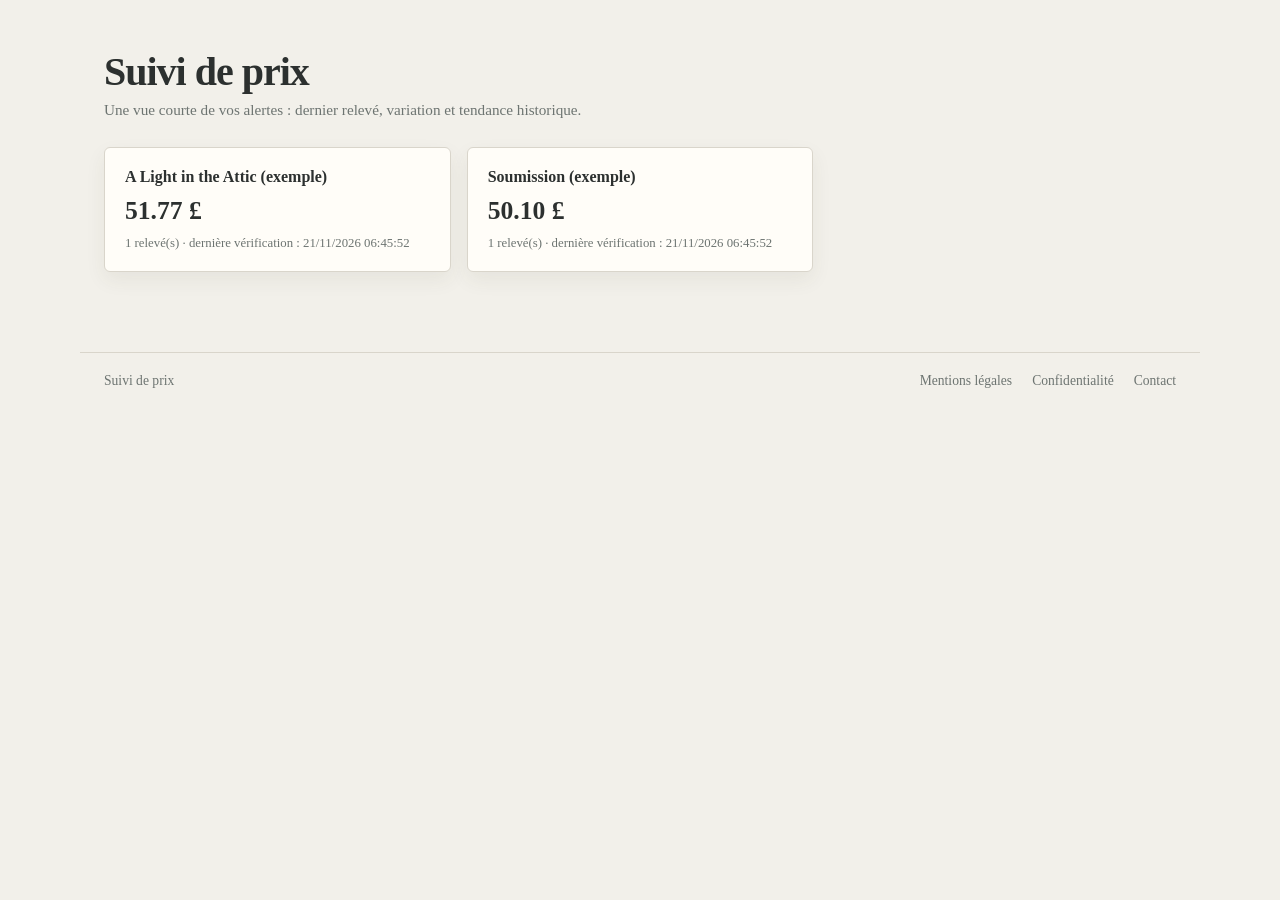
<file: docs/index.html>
<!doctype html>
<html lang="fr">
<head>
<meta charset="utf-8" />
<meta name="viewport" content="width=device-width, initial-scale=1" />
<title>Suivi de prix</title>
<style>
  :root {
    --bg: #f2f0ea;
    --bg-card: #fffdf8;
    --border: #d9d5cb;
    --text: #2c302f;
    --text-soft: #6d7471;
    --accent-drop: #2e7d58;
    --accent-rise: #b75447;
    --accent-flat: #7b817d;
    --accent-watch: #c58a27;
    --card-shadow: rgba(72, 65, 49, 0.07);
  }
  * { box-sizing: border-box; }
  body {
    margin: 0;
    background: var(--bg);
    color: var(--text);
    font-family: Georgia, "Times New Roman", serif;
  }
  header {
    padding: 3rem 1.5rem 1.75rem;
    max-width: 1120px;
    margin: 0 auto;
  }
  header h1 {
    margin: 0 0 0.4rem;
    font-family: Georgia, "Times New Roman", serif;
    font-size: clamp(1.9rem, 4vw, 2.5rem);
    letter-spacing: -0.025em;
  }
  header p {
    margin: 0;
    color: var(--text-soft);
    font-size: 0.95rem;
  }
  main {
    max-width: 1120px;
    margin: 0 auto;
    padding: 0 1.5rem 3rem;
    display: grid;
    gap: 1rem;
    grid-template-columns: repeat(auto-fill, minmax(300px, 1fr));
  }
  .card {
    background: var(--bg-card);
    border: 1px solid var(--border);
    border-radius: 6px;
    padding: 1.25rem;
    box-shadow: 0 8px 20px var(--card-shadow);
    display: flex;
    flex-direction: column;
    gap: 0.6rem;
  }
  .card h2 {
    margin: 0;
    font-size: 1rem;
    font-weight: 600;
  }
  .card a {
    color: inherit;
    text-decoration: none;
  }
  .card a:hover {
    text-decoration: underline;
  }
  .price-row {
    display: flex;
    align-items: baseline;
    gap: 0.5rem;
  }
  .price {
    font-size: 1.6rem;
    font-weight: 700;
  }
  .delta {
    font-size: 0.85rem;
    font-weight: 600;
  }
  .delta.drop { color: var(--accent-drop); }
  .delta.rise { color: var(--accent-rise); }
  .delta.flat { color: var(--accent-flat); }
  .meta {
    font-size: 0.8rem;
    color: var(--text-soft);
  }
  svg.sparkline {
    width: 100%;
    height: 48px;
    display: block;
  }
  .empty, .error {
    max-width: 960px;
    margin: 2rem auto;
    padding: 0 1.5rem;
    color: var(--text-soft);
  }
  .site-footer {
    max-width: 1120px;
    margin: 2rem auto 0;
    padding: 1.25rem 1.5rem 2rem;
    border-top: 1px solid var(--border);
    display: flex;
    align-items: center;
    justify-content: space-between;
    gap: 1rem;
    flex-wrap: wrap;
    color: var(--text-soft);
    font-size: 0.85rem;
  }
  .site-footer nav {
    display: flex;
    gap: 1.25rem;
    flex-wrap: wrap;
  }
  .site-footer a {
    color: var(--text-soft);
    text-decoration: none;
  }
  .site-footer a:hover {
    color: var(--text);
    text-decoration: underline;
  }
</style>
</head>
<body>
  <header>
    <h1>Suivi de prix</h1>
    <p>Une vue courte de vos alertes : dernier relevé, variation et tendance historique.</p>
  </header>
  <main id="products"></main>
  <p class="empty" id="empty-state" hidden>Aucun produit suivi pour l'instant — le premier run programmé remplira cette page.</p>
  <p class="error" id="error-state" hidden>Impossible de charger l'historique des prix.</p>

  <footer class="site-footer">
    <span>Suivi de prix</span>
    <nav aria-label="Liens légaux">
      <a href="./mentions-legales.html">Mentions légales</a>
      <a href="./confidentialite.html">Confidentialité</a>
      <a href="./contact.html">Contact</a>
    </nav>
  </footer>

  <script>
    function esc(value) {
      return String(value)
        .replaceAll("&", "&amp;")
        .replaceAll("<", "&lt;")
        .replaceAll(">", "&gt;")
        .replaceAll('"', "&quot;")
        .replaceAll("'", "&#39;");
    }

    async function loadHistory() {
      try {
        const response = await fetch("./data/price-history.json", { cache: "no-store" });
        if (!response.ok) throw new Error(response.statusText);
        return await response.json();
      } catch (err) {
        document.getElementById("error-state").hidden = false;
        return null;
      }
    }

    function formatPrice(value, currency) {
      const symbols = { EUR: "€", USD: "$", GBP: "£" };
      const symbol = symbols[currency] ?? currency;
      return `${Number(value).toFixed(2)} ${symbol}`;
    }

    function buildSparkline(history) {
      if (history.length < 2) return "";
      const prices = history.map((h) => Number(h.price));
      const min = Math.min(...prices);
      const max = Math.max(...prices);
      const range = max - min || 1;
      const width = 280;
      const height = 40;
      const step = width / (prices.length - 1);
      const points = prices
        .map((p, i) => {
          const x = i * step;
          const y = height - ((p - min) / range) * height;
          return `${x.toFixed(1)},${y.toFixed(1)}`;
        })
        .join(" ");
      const trendUp = prices[prices.length - 1] > prices[0];
      const stroke = trendUp ? "var(--accent-rise)" : "var(--accent-drop)";
      return `<svg class="sparkline" viewBox="0 0 ${width} ${height}" preserveAspectRatio="none">
        <polyline points="${points}" fill="none" stroke="${stroke}" stroke-width="2" stroke-linejoin="round" stroke-linecap="round" />
      </svg>`;
    }

    function renderProduct(id, data) {
      const history = data.history ?? [];
      const current = history.at(-1);
      const previous = history.at(-2);
      let deltaHtml = "";
      if (current && previous) {
        const diff = Number(current.price) - Number(previous.price);
        const cls = diff < 0 ? "drop" : diff > 0 ? "rise" : "flat";
        const sign = diff > 0 ? "+" : "";
        deltaHtml = `<span class="delta ${cls}">${sign}${diff.toFixed(2)}</span>`;
      }
      const priceHtml = current
        ? `<span class="price">${formatPrice(current.price, data.currency)}</span>`
        : `<span class="price">—</span>`;
      const checked = data.last_checked
        ? new Date(data.last_checked).toLocaleString("fr-FR")
        : "jamais";

      const card = document.createElement("div");
      card.className = "card";
      card.innerHTML = `
        <h2><a href="${esc(data.url)}" target="_blank" rel="noopener">${esc(data.name ?? id)}</a></h2>
        <div class="price-row">${priceHtml}${deltaHtml}</div>
        ${buildSparkline(history)}
        <div class="meta">${history.length} relevé(s) · dernière vérification : ${checked}</div>
      `;
      return card;
    }

    loadHistory().then((data) => {
      if (!data) return;
      const ids = Object.keys(data);
      const container = document.getElementById("products");
      if (ids.length === 0) {
        document.getElementById("empty-state").hidden = false;
        return;
      }
      for (const id of ids) {
        container.appendChild(renderProduct(id, data[id]));
      }
    });
  </script>
</body>
</html>
</file>
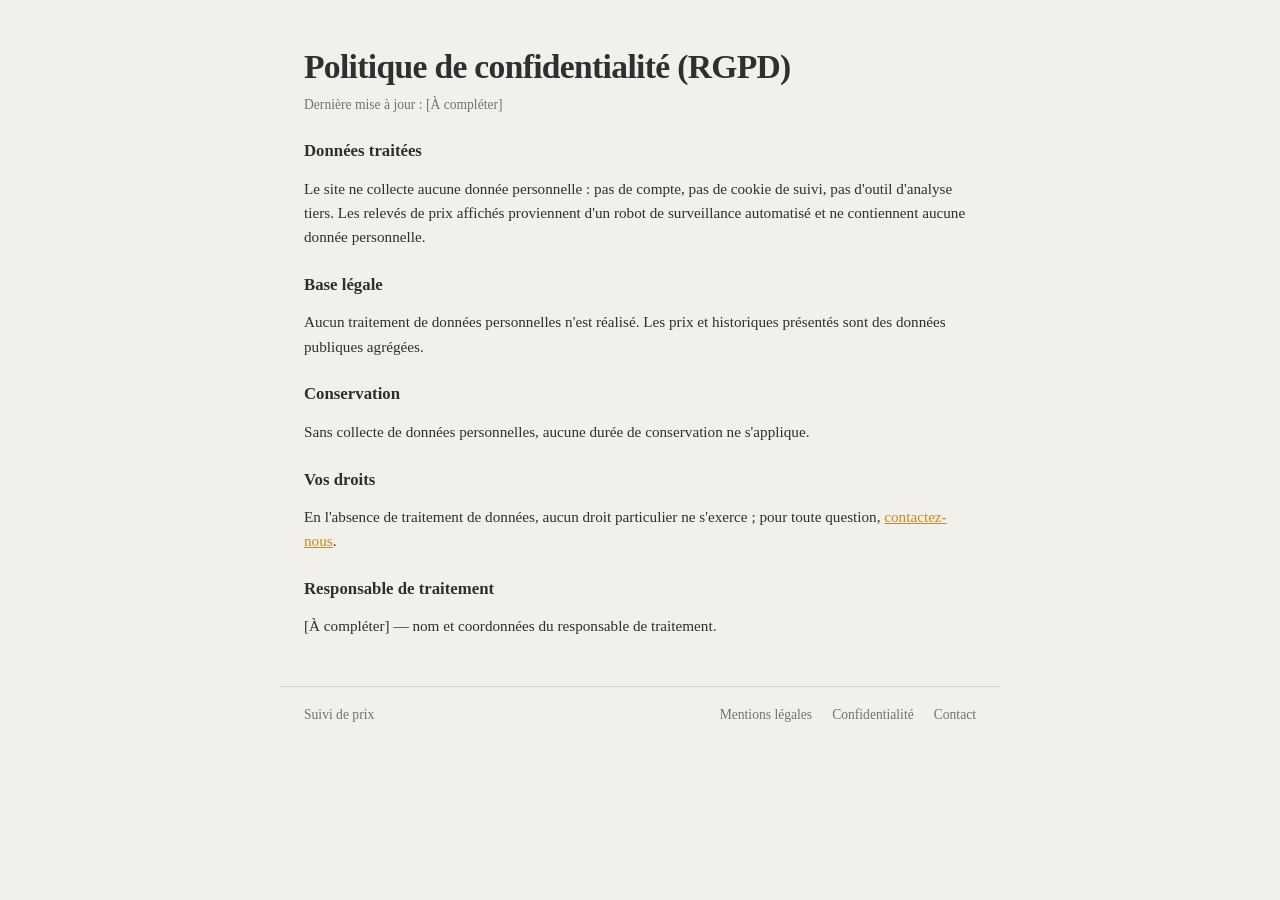
<file: docs/confidentialite.html>
<!doctype html>
<html lang="fr">
<head>
<meta charset="utf-8" />
<meta name="viewport" content="width=device-width, initial-scale=1" />
<title>Politique de confidentialité (RGPD) — Suivi de prix</title>
<link rel="stylesheet" href="./legal.css" />
</head>
<body>
  <main class="legal-main">
    <h1>Politique de confidentialité (RGPD)</h1>
    <p class="date">Dernière mise à jour : [À compléter]</p>

    <h2>Données traitées</h2>
    <p>Le site ne collecte aucune donnée personnelle : pas de compte, pas de cookie de suivi, pas d'outil d'analyse tiers. Les relevés de prix affichés proviennent d'un robot de surveillance automatisé et ne contiennent aucune donnée personnelle.</p>

    <h2>Base légale</h2>
    <p>Aucun traitement de données personnelles n'est réalisé. Les prix et historiques présentés sont des données publiques agrégées.</p>

    <h2>Conservation</h2>
    <p>Sans collecte de données personnelles, aucune durée de conservation ne s'applique.</p>

    <h2>Vos droits</h2>
    <p>En l'absence de traitement de données, aucun droit particulier ne s'exerce ; pour toute question, <a href="./contact.html">contactez-nous</a>.</p>

    <h2>Responsable de traitement</h2>
    <p>[À compléter] — nom et coordonnées du responsable de traitement.</p>
  </main>

  <footer class="site-footer">
    <span>Suivi de prix</span>
    <nav aria-label="Liens légaux">
      <a href="./mentions-legales.html">Mentions légales</a>
      <a href="./confidentialite.html">Confidentialité</a>
      <a href="./contact.html">Contact</a>
    </nav>
  </footer>
</body>
</html>
</file>
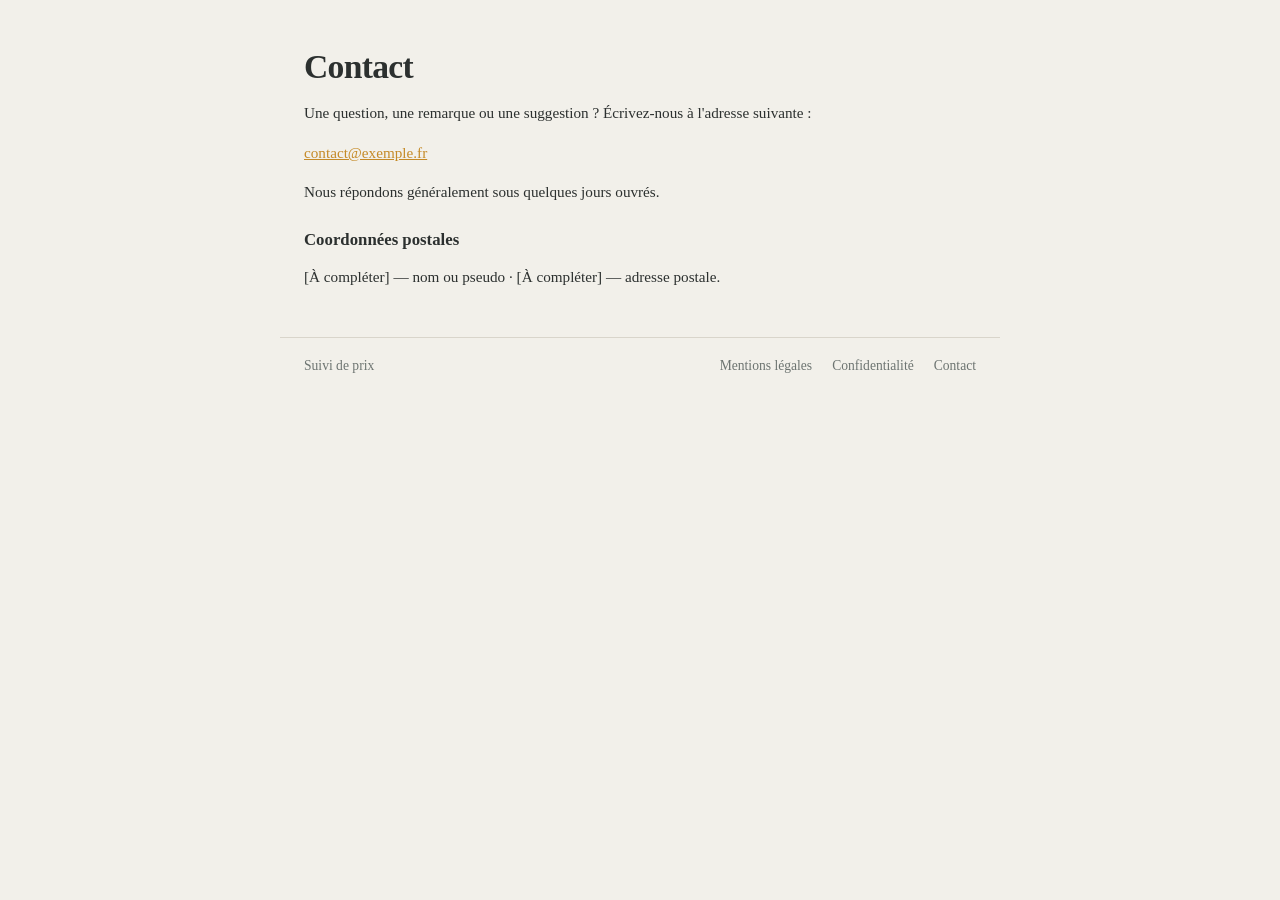
<file: docs/contact.html>
<!doctype html>
<html lang="fr">
<head>
<meta charset="utf-8" />
<meta name="viewport" content="width=device-width, initial-scale=1" />
<title>Contact — Suivi de prix</title>
<link rel="stylesheet" href="./legal.css" />
</head>
<body>
  <main class="legal-main">
    <h1>Contact</h1>
    <p>Une question, une remarque ou une suggestion ? Écrivez-nous à l'adresse suivante :</p>
    <p><a href="mailto:contact@exemple.fr">contact@exemple.fr</a></p>
    <p>Nous répondons généralement sous quelques jours ouvrés.</p>

    <h2>Coordonnées postales</h2>
    <p>[À compléter] — nom ou pseudo · [À compléter] — adresse postale.</p>
  </main>

  <footer class="site-footer">
    <span>Suivi de prix</span>
    <nav aria-label="Liens légaux">
      <a href="./mentions-legales.html">Mentions légales</a>
      <a href="./confidentialite.html">Confidentialité</a>
      <a href="./contact.html">Contact</a>
    </nav>
  </footer>
</body>
</html>
</file>
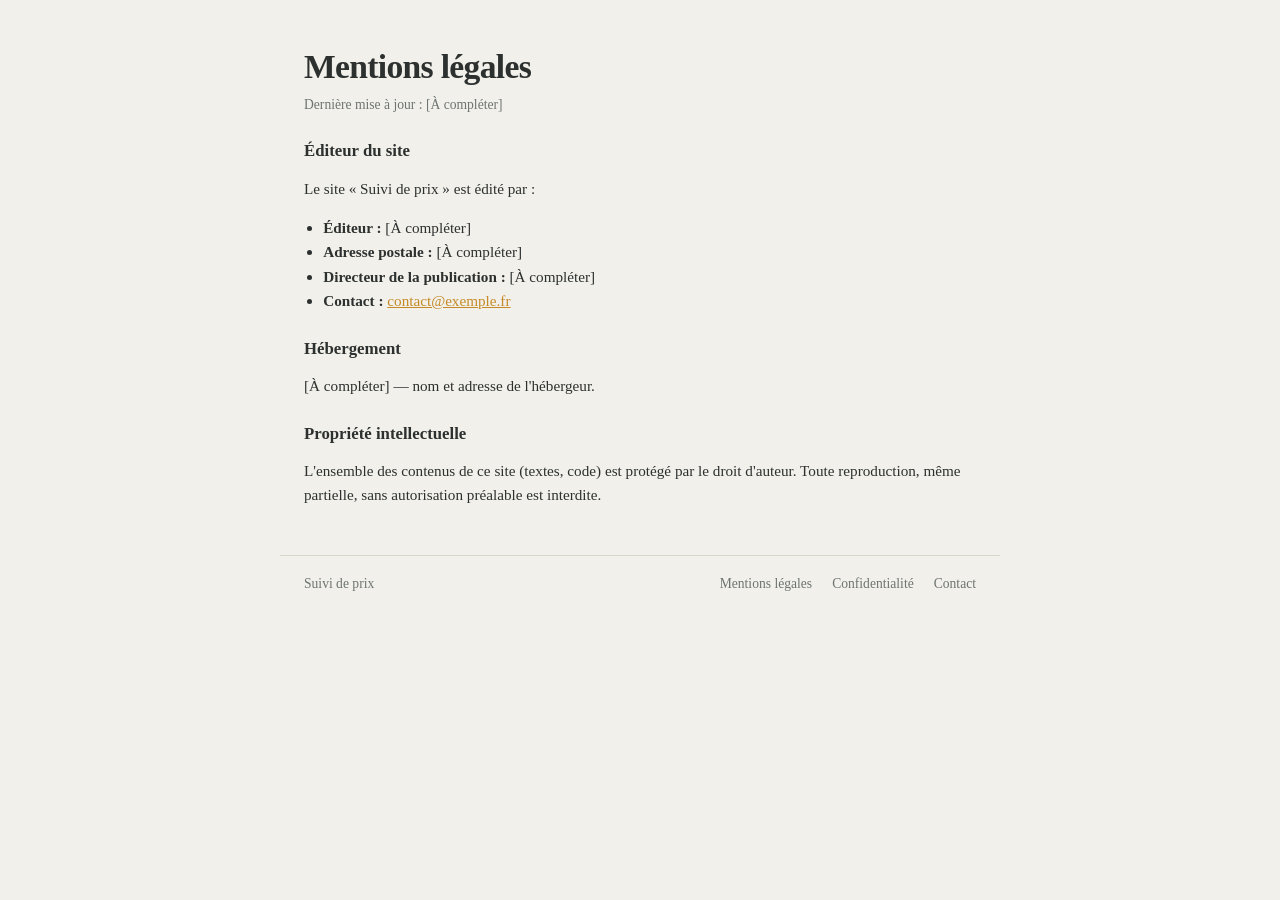
<file: docs/mentions-legales.html>
<!doctype html>
<html lang="fr">
<head>
<meta charset="utf-8" />
<meta name="viewport" content="width=device-width, initial-scale=1" />
<title>Mentions légales — Suivi de prix</title>
<link rel="stylesheet" href="./legal.css" />
</head>
<body>
  <main class="legal-main">
    <h1>Mentions légales</h1>
    <p class="date">Dernière mise à jour : [À compléter]</p>

    <h2>Éditeur du site</h2>
    <p>Le site « Suivi de prix » est édité par :</p>
    <ul>
      <li><strong>Éditeur :</strong> [À compléter]</li>
      <li><strong>Adresse postale :</strong> [À compléter]</li>
      <li><strong>Directeur de la publication :</strong> [À compléter]</li>
      <li><strong>Contact :</strong> <a href="mailto:contact@exemple.fr">contact@exemple.fr</a></li>
    </ul>

    <h2>Hébergement</h2>
    <p>[À compléter] — nom et adresse de l'hébergeur.</p>

    <h2>Propriété intellectuelle</h2>
    <p>L'ensemble des contenus de ce site (textes, code) est protégé par le droit d'auteur. Toute reproduction, même partielle, sans autorisation préalable est interdite.</p>
  </main>

  <footer class="site-footer">
    <span>Suivi de prix</span>
    <nav aria-label="Liens légaux">
      <a href="./mentions-legales.html">Mentions légales</a>
      <a href="./confidentialite.html">Confidentialité</a>
      <a href="./contact.html">Contact</a>
    </nav>
  </footer>
</body>
</html>
</file>
<file: docs/legal.css>
:root {
  --bg: #f2f0ea;
  --bg-card: #fffdf8;
  --border: #d9d5cb;
  --text: #2c302f;
  --text-soft: #6d7471;
  --accent-watch: #c58a27;
}

* {
  box-sizing: border-box;
}

html,
body {
  margin: 0;
  min-height: 100%;
}

body {
  display: flex;
  flex-direction: column;
  background: var(--bg);
  color: var(--text);
  font-family: Georgia, "Times New Roman", serif;
}

.legal-main {
  flex: 1;
  width: 100%;
  max-width: 720px;
  margin: 0 auto;
  padding: 3rem 1.5rem 2rem;
}

.legal-main h1 {
  margin: 0 0 0.5rem;
  font-size: clamp(1.6rem, 3.5vw, 2.1rem);
  letter-spacing: -0.02em;
}

.legal-main .date {
  color: var(--text-soft);
  font-size: 0.85rem;
  margin: 0 0 1.5rem;
}

.legal-main h2 {
  font-size: 1.05rem;
  margin: 1.6rem 0 0.4rem;
}

.legal-main p,
.legal-main li {
  color: var(--text);
  line-height: 1.6;
  font-size: 0.95rem;
}

.legal-main ul {
  padding-left: 1.2rem;
  margin: 0.4rem 0;
}

.legal-main a {
  color: var(--accent-watch);
}

.not-found-main {
  flex: 1;
  display: flex;
  flex-direction: column;
  align-items: center;
  justify-content: center;
  gap: 0.75rem;
  text-align: center;
  padding: 3rem 1.5rem;
}

.not-found-main .big {
  font-size: clamp(3rem, 10vw, 5rem);
  margin: 0;
  color: var(--accent-watch);
}

.not-found-main p {
  margin: 0;
}

.site-footer {
  width: 100%;
  max-width: 720px;
  margin: 0 auto;
  padding: 1.25rem 1.5rem 2rem;
  border-top: 1px solid var(--border);
  display: flex;
  align-items: center;
  justify-content: space-between;
  gap: 1rem;
  flex-wrap: wrap;
  color: var(--text-soft);
  font-size: 0.85rem;
}

.site-footer nav {
  display: flex;
  gap: 1.25rem;
  flex-wrap: wrap;
}

.site-footer a {
  color: var(--text-soft);
  text-decoration: none;
}

.site-footer a:hover {
  color: var(--text);
  text-decoration: underline;
}
</file>
